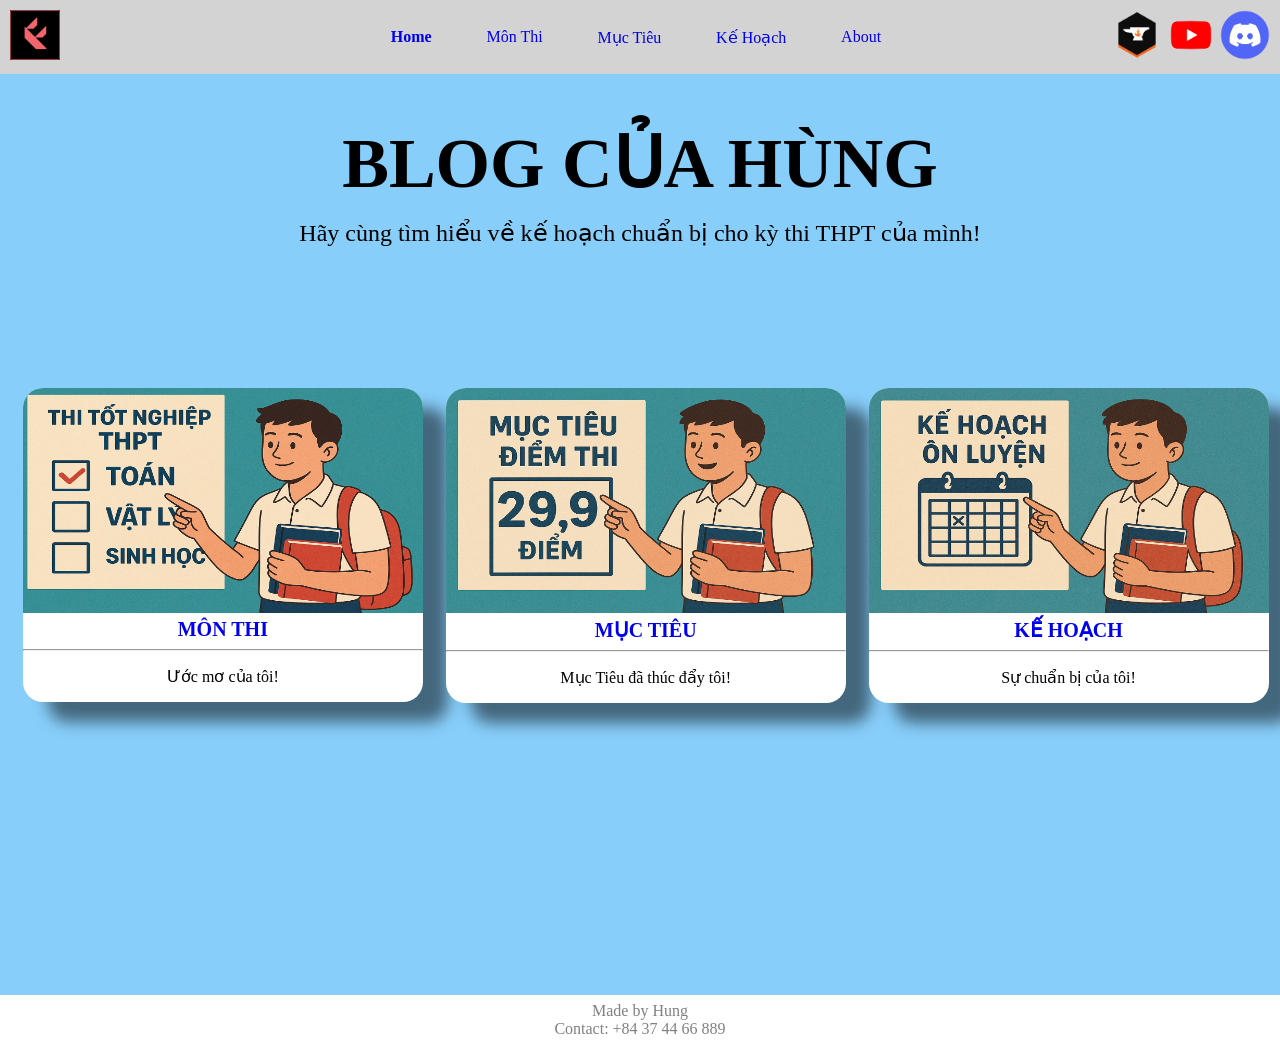
<file: index.html>
<!DOCTYPE html>
<html lang="en">
<head>
    <title>Blog Hùng</title>
    <link rel="stylesheet" type="text/css" href="style.css">
    <link href="https://fonts.googleapis.com/css2?family=Merriweather:ital@1&display=swap" rel="stylesheet">
</head>
<body>
    <!-- MENU -->
    <div class="menu">
        <div class="logo">
            <a href="index.html" ><img src="Images/fakelorant.png" alt="Home"></a>
        </div>
        <div class="menu-main">
            <ul>
                <li><a href="index.html"><span class="chosen">Home</span></a></li>
                <li><a href="mon-thi.html" >Môn Thi</a></li>
                <li><a href="muc-tieu.html" >Mục Tiêu</a></li>
                <li><a href="ke-hoach.html" >Kế Hoạch</a></li>
                <li><a href="about.html" >About</a></li>
            </ul>
        </div>
        <div class="social">
            <a href="https://curseforge.com/minecraft/modpacks/fakelorant" target="_blank"><img src="Images/csfg.png" alt="Curseforge"></a>
            <a href="https://www.youtube.com/@FakelorantOfficial" target="_blank"><img src="Images/Youtube.png" alt="Youtube"></a>
            <a href="https://discord.gg/HWPM3Wkrv4" target="_blank"><img src="Images/dsc.png" alt="Youtube"></a>
        </div>
    </div>

    
    <div class="hometitle">
        <h1>BLOG CỦA HÙNG</h1>
    </div>
    <div class="title">
        <p>Hãy cùng tìm hiểu về kế hoạch chuẩn bị cho kỳ thi THPT của mình!</p>
    </div>
    <!-- MAIN -->
    <div class="contents">
        <a href="mon-thi.html"><div class="content">
            <img src="Images/mon-thi.png" alt="mon thi">
            <a href="mon-thi.html">MÔN THI</a>
            <hr>
            <p>Ước mơ của tôi!</p>
        </div></a>
        <a href="muc-tieu.html"><div class="content">
            <img src="Images/muc-tieu.png" alt="muc tieu">
            <a href="muc-tieu.html" >MỤC TIÊU</a>
            <hr>
            <p>Mục Tiêu đã thúc đẩy tôi!</p>
        </div></a>
        <a href="ke-hoach.html"><div class="content">
            <img src="Images/ke-hoach.png" alt="ke hoach">
            <a href="ke-hoach.html" >KẾ HOẠCH</a>
            <hr>
            <p>Sự chuẩn bị của tôi!</p>
        </div></a>
    </div>
    <!-- FOOTER -->
    <footer class="footer">
        <p>Made by Hung<br>Contact: +84 37 44 66 889</p>
    </footer>
</body>
</html>
</file>
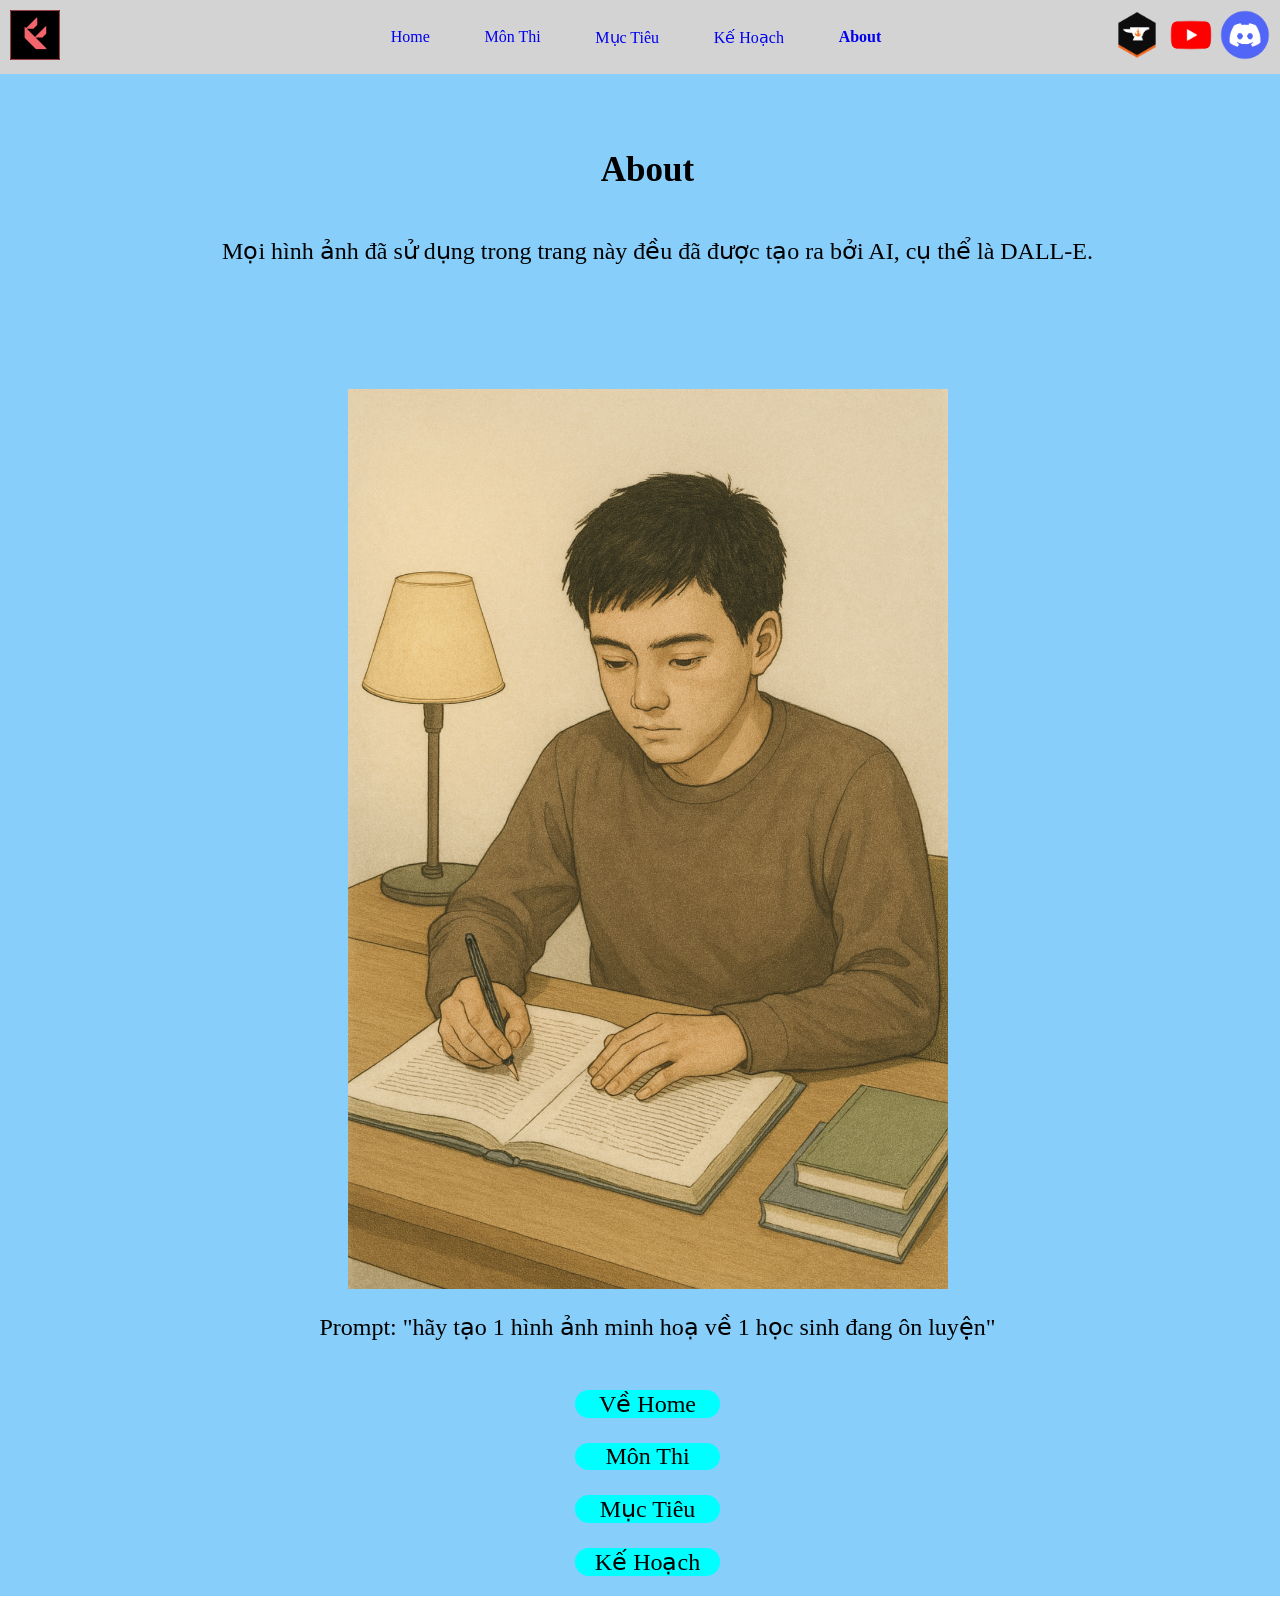
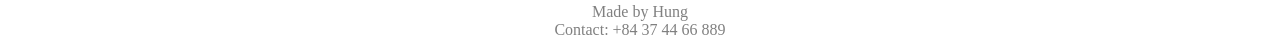
<file: about.html>
<!DOCTYPE html>
<html lang="en">
<head>
    <title>Môn Thi</title>
    <link rel="stylesheet" type="text/css" href="style.css">
    <link href="https://fonts.googleapis.com/css2?family=Merriweather:ital@1&display=swap" rel="stylesheet">

</head>
<body>
    <!-- MENU -->
    <div class="menu">
        <div class="logo">
            <a href="index.html" ><img src="Images/fakelorant.png" alt="Home"></a>
        </div>
        <div class="menu-main">
            <ul>
                <li><a href="index.html">Home</a></li>
                <li><a href="mon-thi.html" >Môn Thi</a></li>
                <li><a href="muc-tieu.html" >Mục Tiêu</a></li>
                <li><a href="ke-hoach.html" >Kế Hoạch</a></li>
                <li><a href="about.html" ><span class="chosen">About</span></a></li>
            </ul>
        </div>
        <div class="social">
            <a href="https://curseforge.com/minecraft/modpacks/fakelorant" target="_blank"><img src="Images/csfg.png" alt="Curseforge"></a>
            <a href="https://www.youtube.com/@FakelorantOfficial" target="_blank"><img src="Images/Youtube.png" alt="Youtube"></a>
            <a href="https://discord.gg/HWPM3Wkrv4" target="_blank"><img src="Images/dsc.png" alt="Youtube"></a>
        </div>
    </div>

    <!-- MAIN -->
    <div class="hinh">
        <!-- <div class="img">
            <img src="Images/bac-si.png" alt="bac si">
            <img src="Images/thu-nghiem.png" alt="thu nghiem">
        </div> -->
        <div class="text">
            <h1>About</h1>
            <p>Mọi hình ảnh đã sử dụng trong trang này đều đã được tạo ra bởi AI, cụ thể là DALL-E.</p>
            <img src="Images/hoc-sinh.png" alt="bac si">
            <p>Prompt: "hãy tạo 1 hình ảnh minh hoạ về 1 học sinh đang ôn luyện"</p>

            <a href="index.html">Về Home</a> 
            <a href="mon-thi.html">Môn Thi</a>
            <a href="muc-tieu.html">Mục Tiêu</a> 
            <a href="ke-hoach.html">Kế Hoạch</a>
        </div>
        
    </div>

    <!-- FOOTER -->
    <footer class="footer">
        <p>Made by Hung<br>Contact: +84 37 44 66 889</p>
    </footer>
</body>
</html>
</file>
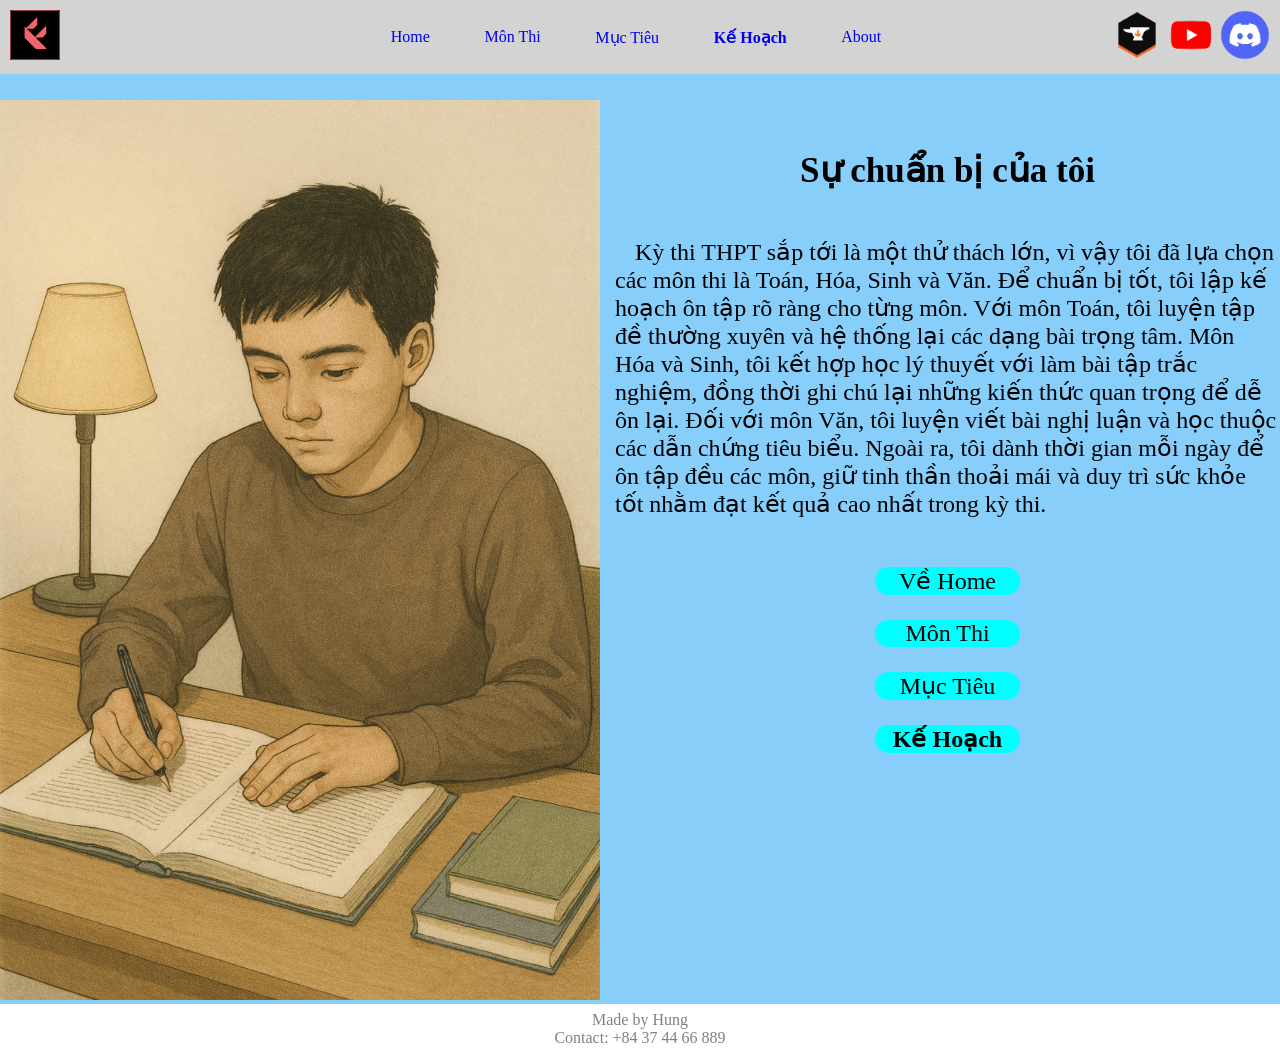
<file: ke-hoach.html>
<!DOCTYPE html>
<html lang="en">
<head>
    <title>Chuẩn Bị</title>
    <link rel="stylesheet" type="text/css" href="style.css">
    <link href="https://fonts.googleapis.com/css2?family=Merriweather:ital@1&display=swap" rel="stylesheet">

</head>
<body>
    <!-- MENU -->
    <div class="menu">
        <div class="logo">
            <a href="index.html" ><img src="Images/fakelorant.png" alt="Home"></a>
        </div>
        <div class="menu-main">
            <ul>
                <li><a href="index.html">Home</a></li>
                <li><a href="mon-thi.html" >Môn Thi</a></li>
                <li><a href="muc-tieu.html" >Mục Tiêu</a></li>
                <li><a href="ke-hoach.html" ><span class="chosen">Kế Hoạch</span></a></li>
                <li><a href="about.html" >About</a></li>
            </ul>
        </div>
        <div class="social">
            <a href="https://curseforge.com/minecraft/modpacks/fakelorant" target="_blank"><img src="Images/csfg.png" alt="Curseforge"></a>
            <a href="https://www.youtube.com/@FakelorantOfficial" target="_blank"><img src="Images/Youtube.png" alt="Youtube"></a>
            <a href="https://discord.gg/HWPM3Wkrv4" target="_blank"><img src="Images/dsc.png" alt="Youtube"></a>
        </div>
    </div>

    <!-- MAIN -->
    <div class="hinh">
        <div class="img">
            <img src="Images/hoc-sinh.png" alt="hoc-sinh">
        </div>
        <div class="text">
            <h1>Sự chuẩn bị của tôi</h1>
            <p>Kỳ thi THPT sắp tới là một thử thách lớn, vì vậy tôi đã lựa chọn các môn thi là Toán, Hóa, Sinh và Văn. Để chuẩn bị tốt, tôi lập kế hoạch ôn tập rõ ràng cho từng môn. Với môn Toán, tôi luyện tập đề thường xuyên và hệ thống lại các dạng bài trọng tâm. Môn Hóa và Sinh, tôi kết hợp học lý thuyết với làm bài tập trắc nghiệm, đồng thời ghi chú lại những kiến thức quan trọng để dễ ôn lại. Đối với môn Văn, tôi luyện viết bài nghị luận và học thuộc các dẫn chứng tiêu biểu. Ngoài ra, tôi dành thời gian mỗi ngày để ôn tập đều các môn, giữ tinh thần thoải mái và duy trì sức khỏe tốt nhằm đạt kết quả cao nhất trong kỳ thi.</p>

            <a href="index.html">Về Home</a> 
            <a href="mon-thi.html">Môn Thi</a>
            <a href="muc-tieu.html">Mục Tiêu</a>
            <a><span class="chosen">Kế Hoạch</span></a> 
        </div>
    </div>

    <!-- FOOTER -->
    <footer class="footer">
        <p>Made by Hung<br>Contact: +84 37 44 66 889</p>
    </footer>
</body>
</html>
</file>
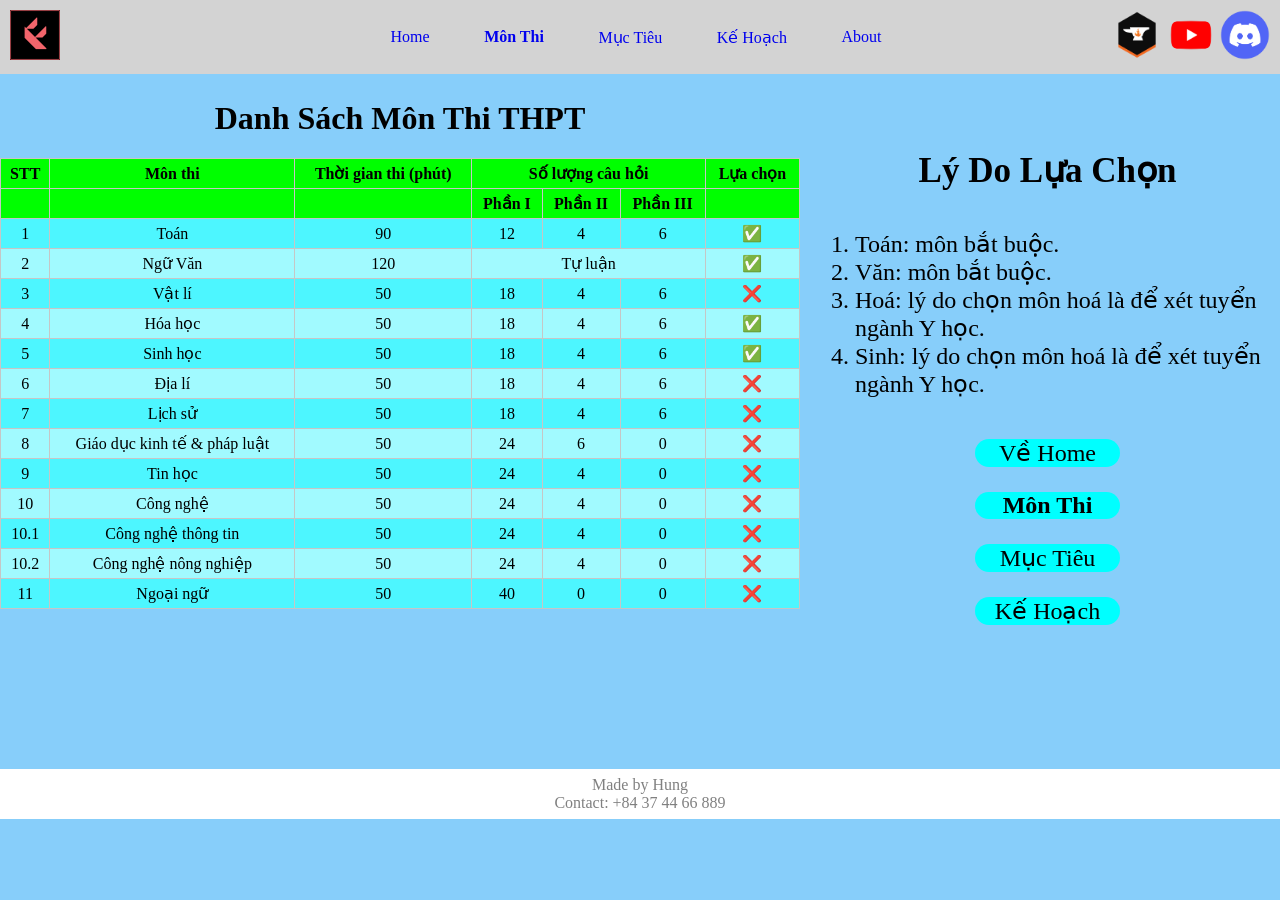
<file: mon-thi.html>
<!DOCTYPE html>
<html lang="en">
<head>
    <title>Môn Thi</title>
    <link rel="stylesheet" type="text/css" href="style.css">
    <link href="https://fonts.googleapis.com/css2?family=Merriweather:ital@1&display=swap" rel="stylesheet">

</head>
<body>
    <!-- MENU -->
    <div class="menu">
        <div class="logo">
            <a href="index.html" ><img src="Images/fakelorant.png" alt="Home"></a>
        </div>
        <div class="menu-main">
            <ul>
                <li><a href="index.html">Home</a></li>
                <li><a href="mon-thi.html" ><span class="chosen">Môn Thi</span></a></li>
                <li><a href="muc-tieu.html" >Mục Tiêu</a></li>
                <li><a href="ke-hoach.html" >Kế Hoạch</a></li>
                <li><a href="about.html" >About</a></li>
            </ul>
        </div>
        <div class="social">
            <a href="https://curseforge.com/minecraft/modpacks/fakelorant" target="_blank"><img src="Images/csfg.png" alt="Curseforge"></a>
            <a href="https://www.youtube.com/@FakelorantOfficial" target="_blank"><img src="Images/Youtube.png" alt="Youtube"></a>
            <a href="https://discord.gg/HWPM3Wkrv4" target="_blank"><img src="Images/dsc.png" alt="Youtube"></a>
        </div>
    </div>

    <!-- MAIN -->
    <div class="hinh">
        <div class="img">
            <!-- <img src="Images/bac-si.png" alt="bac si">
            <img src="Images/thu-nghiem.png" alt="thu nghiem"> -->
            <h1>Danh Sách Môn Thi THPT</h1>
            <table>
                <tr>
                    <th>STT</th>
                    <th>Môn thi</th>
                    <th>Thời gian thi (phút)</th>
                    <th colspan="3">Số lượng câu hỏi</th>
                    <th>Lựa chọn</th>
                </tr>
                <tr>
                    <th></th>
                    <th></th>
                    <th></th>
                    <th>Phần I</th>
                    <th>Phần II</th>
                    <th>Phần III</th>
                    <th></th>
                </tr>
                <tr>
                    <td>1</td>
                    <td>Toán</td>
                    <td>90</td>
                    <td>12</td>
                    <td>4</td>
                    <td>6</td>
                    <td>✅</td>
                </tr>
                <tr>
                    <td>2</td>
                    <td>Ngữ Văn</td>
                    <td>120</td>
                    <td colspan="3">Tự luận</td>
                    <td>✅</td>
                </tr>
                <tr>
                    <td>3</td>
                    <td>Vật lí</td>
                    <td>50</td>
                    <td>18</td>
                    <td>4</td>
                    <td>6</td>
                    <td>❌</td>
                </tr>
                <tr>
                    <td>4</td>
                    <td>Hóa học</td>
                    <td>50</td>
                    <td>18</td>
                    <td>4</td>
                    <td>6</td>
                    <td>✅</td>
                </tr>
                <tr>
                    <td>5</td>
                    <td>Sinh học</td>
                    <td>50</td>
                    <td>18</td>
                    <td>4</td>
                    <td>6</td>
                    <td>✅</td>
                </tr>
                <tr>
                    <td>6</td>
                    <td>Địa lí</td>
                    <td>50</td>
                    <td>18</td>
                    <td>4</td>
                    <td>6</td>
                    <td>❌</td>
                </tr>
                <tr>
                    <td>7</td>
                    <td>Lịch sử</td>
                    <td>50</td>
                    <td>18</td>
                    <td>4</td>
                    <td>6</td>
                    <td>❌</td>
                </tr>
                <tr>
                    <td>8</td>
                    <td>Giáo dục kinh tế & pháp luật</td>
                    <td>50</td>
                    <td>24</td>
                    <td>6</td>
                    <td>0</td>
                    <td>❌</td>
                </tr>
                <tr>
                    <td>9</td>
                    <td>Tin học</td>
                    <td>50</td>
                    <td>24</td>
                    <td>4</td>
                    <td>0</td>
                    <td>❌</td>
                </tr>
                <tr>
                    <td>10</td>
                    <td>Công nghệ</td>
                    <td>50</td>
                    <td>24</td>
                    <td>4</td>
                    <td>0</td>
                    <td>❌</td>
                </tr>
                <tr>
                    <td>10.1</td>
                    <td>Công nghệ thông tin</td>
                    <td>50</td>
                    <td>24</td>
                    <td>4</td>
                    <td>0</td>
                    <td>❌</td>
                </tr>
                <tr>
                    <td>10.2</td>
                    <td>Công nghệ nông nghiệp</td>
                    <td>50</td>
                    <td>24</td>
                    <td>4</td>
                    <td>0</td>
                    <td>❌</td>
                </tr>
                <tr>
                    <td>11</td>
                    <td>Ngoại ngữ</td>
                    <td>50</td>
                    <td>40</td>
                    <td>0</td>
                    <td>0</td>
                    <td>❌</td>
                </tr>
            </table>
        </div>
        <div class="text">
            <h1>Lý Do Lựa Chọn</h1>
            <ul>
                <li>Toán: môn bắt buộc.</li>
                <li>Văn: môn bắt buộc.</li>
                <li>Hoá: lý do chọn môn hoá là để xét tuyển ngành Y học.</li>
                <li>Sinh: lý do chọn môn hoá là để xét tuyển ngành Y học.</li>
            </ul>

            <a href="index.html">Về Home</a> 
            <a><span class="chosen">Môn Thi</span></a>
            <a href="muc-tieu.html">Mục Tiêu</a>
            <a href="ke-hoach.html">Kế Hoạch</a> 

        </div>
        
    </div>

    <!-- FOOTER -->
    <footer class="footer">
        <p>Made by Hung<br>Contact: +84 37 44 66 889</p>
    </footer>
</body>
</html>
</file>
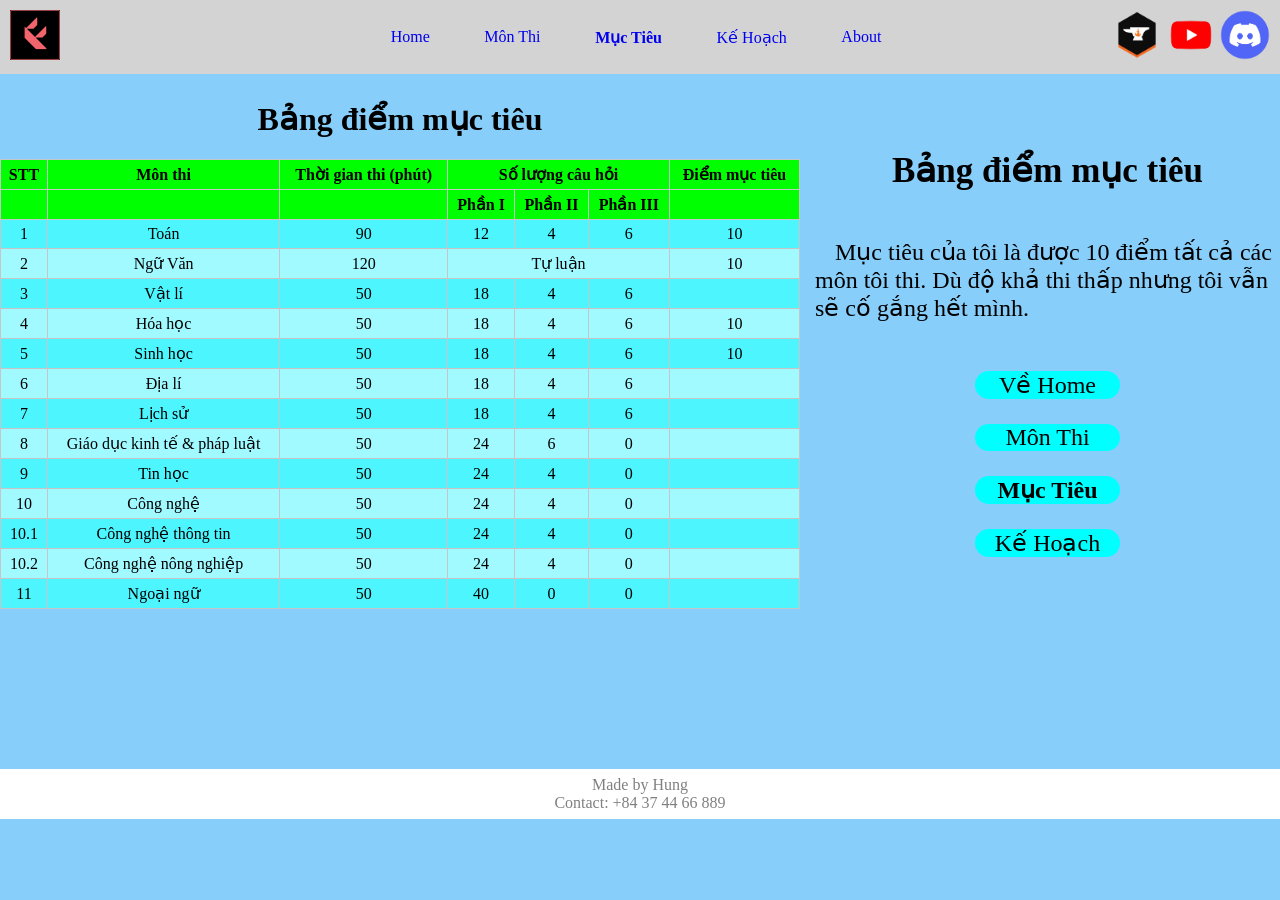
<file: muc-tieu.html>
<!DOCTYPE html>
<html lang="en">
<head>
    <title>Mục Tiêu</title>
    <link rel="stylesheet" type="text/css" href="style.css">
    <link href="https://fonts.googleapis.com/css2?family=Merriweather:ital@1&display=swap" rel="stylesheet">

</head>
<body>
    <!-- MENU -->
    <div class="menu">
        <div class="logo">
            <a href="index.html" ><img src="Images/fakelorant.png" alt="Home"></a>
        </div>
        <div class="menu-main">
            <ul>
                <li><a href="index.html">Home</a></li>
                <li><a href="mon-thi.html" >Môn Thi</a></li>
                <li><a href="muc-tieu.html" ><span class="chosen">Mục Tiêu</span></a></li>
                <li><a href="ke-hoach.html" >Kế Hoạch</a></li>
                <li><a href="about.html" >About</a></li>
            </ul>
        </div>
        <div class="social">
            <a href="https://curseforge.com/minecraft/modpacks/fakelorant" target="_blank"><img src="Images/csfg.png" alt="Curseforge"></a>
            <a href="https://www.youtube.com/@FakelorantOfficial" target="_blank"><img src="Images/Youtube.png" alt="Youtube"></a>
            <a href="https://discord.gg/HWPM3Wkrv4" target="_blank"><img src="Images/dsc.png" alt="Youtube"></a>
        </div>
    </div>

    <!-- MAIN -->
    <div class="hinh">
        <div class="img">
            <h1>Bảng điểm mục tiêu</h1>
            <table>
                <tr>
                    <th>STT</th>
                    <th>Môn thi</th>
                    <th>Thời gian thi (phút)</th>
                    <th colspan="3">Số lượng câu hỏi</th>
                    <th>Điểm mục tiêu</th>
                </tr>
                <tr>
                    <th></th>
                    <th></th>
                    <th></th>
                    <th>Phần I</th>
                    <th>Phần II</th>
                    <th>Phần III</th>
                    <th></th>
                </tr>
                <tr>
                    <td>1</td>
                    <td>Toán</td>
                    <td>90</td>
                    <td>12</td>
                    <td>4</td>
                    <td>6</td>
                    <td>10</td>
                </tr>
                <tr>
                    <td>2</td>
                    <td>Ngữ Văn</td>
                    <td>120</td>
                    <td colspan="3">Tự luận</td>
                    <td>10</td>
                </tr>
                <tr>
                    <td>3</td>
                    <td>Vật lí</td>
                    <td>50</td>
                    <td>18</td>
                    <td>4</td>
                    <td>6</td>
                    <td></td>
                </tr>
                <tr>
                    <td>4</td>
                    <td>Hóa học</td>
                    <td>50</td>
                    <td>18</td>
                    <td>4</td>
                    <td>6</td>
                    <td>10</td>
                </tr>
                <tr>
                    <td>5</td>
                    <td>Sinh học</td>
                    <td>50</td>
                    <td>18</td>
                    <td>4</td>
                    <td>6</td>
                    <td>10</td>
                </tr>
                <tr>
                    <td>6</td>
                    <td>Địa lí</td>
                    <td>50</td>
                    <td>18</td>
                    <td>4</td>
                    <td>6</td>
                    <td></td>
                </tr>
                <tr>
                    <td>7</td>
                    <td>Lịch sử</td>
                    <td>50</td>
                    <td>18</td>
                    <td>4</td>
                    <td>6</td>
                    <td></td>
                </tr>
                <tr>
                    <td>8</td>
                    <td>Giáo dục kinh tế & pháp luật</td>
                    <td>50</td>
                    <td>24</td>
                    <td>6</td>
                    <td>0</td>
                    <td></td>
                </tr>
                <tr>
                    <td>9</td>
                    <td>Tin học</td>
                    <td>50</td>
                    <td>24</td>
                    <td>4</td>
                    <td>0</td>
                    <td></td>
                </tr>
                <tr>
                    <td>10</td>
                    <td>Công nghệ</td>
                    <td>50</td>
                    <td>24</td>
                    <td>4</td>
                    <td>0</td>
                    <td></td>
                </tr>
                <tr>
                    <td>10.1</td>
                    <td>Công nghệ thông tin</td>
                    <td>50</td>
                    <td>24</td>
                    <td>4</td>
                    <td>0</td>
                    <td></td>
                </tr>
                <tr>
                    <td>10.2</td>
                    <td>Công nghệ nông nghiệp</td>
                    <td>50</td>
                    <td>24</td>
                    <td>4</td>
                    <td>0</td>
                    <td></td>
                </tr>
                <tr>
                    <td>11</td>
                    <td>Ngoại ngữ</td>
                    <td>50</td>
                    <td>40</td>
                    <td>0</td>
                    <td>0</td>
                    <td></td>
                </tr>
            </table>
        </div>
        <div class="text">
            <h1>Bảng điểm mục tiêu</h1>

            <p>Mục tiêu của tôi là được 10 điểm tất cả các môn tôi thi. Dù độ khả thi thấp nhưng tôi vẫn sẽ cố gắng hết mình.</p>

            <a href="index.html">Về Home</a> 
            <a href="mon-thi.html">Môn Thi</a>
            <a><span class="chosen">Mục Tiêu</span></a>
            <a href="ke-hoach.html">Kế Hoạch</a> 
        </div>
        
    </div>

    <!-- FOOTER -->
    <footer class="footer">
        <p>Made by Hung<br>Contact: +84 37 44 66 889</p>
    </footer>
</body>
</html>
</file>
<file: style.css>
body{
    margin: 0;
    padding: 0;
    height: 100vh;
    position: relative;
    background-color: lightskyblue
}

.menu{
    position: fixed;
    width: 100%;
    background-color: lightgray;
    flex-wrap: wrap;
    display: flex;
    justify-content: space-between;
    align-items: center;
    top:0
    
}

.logo img{
    margin-top: 10px;
    margin-left: 10px;
    margin-bottom: 10px;
    margin-right: 60px;
    height: 50px;
}


.menu-main{
    width: 50%;
}

.menu-main ul{
    display: flex;
    justify-content: space-evenly;
    flex-wrap: wrap;

}

.menu-main ul li a{
    text-decoration: none;
}

.menu-main ul li{
    list-style: none;
}

.menu-main ul li a:hover{
    color:red;
    text-decoration: underline;
}

.social{
    margin-right: 10px;
}

.social a img{
    height: 50px;
}



.hometitle{
    width: 100%;
    display: flex;
    justify-content: center;
    padding-top: 75px;
    padding-bottom: 20px;
    height: 0px;
    z-index: -5;
}

.hometitle h1{
    font-size: 70px;
}

.title{
    width: 100%;
    display: flex;
    justify-content: center;
    padding-top: 100px;
    height: 0px;
    z-index: -5;
    margin-bottom: -100px;
}

.title p{
    font-size: 24px;
}



.hometitle ul li{
    list-style: none;
}

.contents{
    display: flex;
    justify-content: space-evenly;
    align-items: center;
    flex-wrap: wrap;
    height: 100%;
}
.content{
    text-align: center;
    border:0px solid;
    border-radius: 20px;
    width: 400px;
    box-shadow: 25px 20px 15px rgba(0,0,0,0.5);
    background-color: white;
    transition: transform ease 0.5s;
}
.content:hover{
    
    transform: scale(1.1);
    
}
.content a{
    font-size: 20px;
    text-decoration: none;
    font-weight: bold;
}

.content:hover a{
    /* color: purple; */
    text-decoration: underline;
}
.content img{
    width: 100%;
    border-top-left-radius: 20px;
    border-top-right-radius: 20px;
    height: 225px;
}

.content h1{
    font-size: 20px;
}

/* .content p{
    font-weight: bold;
} */




footer{
    text-align: center;
    background-color: white;
    bottom: 0;
    position: static;
    height: 50px;
    width: 100%;
    display: flex;
    justify-content: center;
    align-items: center;
}
footer p{
    color: gray;
    
}

.hinh{
    /* margin-top: 100px; */
    display: flex;
    text-align: center;

}

.hinh img{
    padding-top: 100px;
    width: 600px;
    height: 900px;
}


.hinh h1{
    margin-top: 100px;
}

.hinh table{
    margin-bottom: 160px;
    width: 800px;
    border-collapse: collapse;
}

.hinh th, td{
    padding: 5px;
    border: 1px solid rgb(198, 198, 198);
    text-align: center;
}

.hinh th{
    background-color: rgb(0, 255, 0);
    color: black;
}

.hinh tr:nth-child(even){
    background-color: rgb(161, 250, 255);

}

.hinh tr:nth-child(odd){
    background-color: rgb(77, 246, 255);
}

.hinh tr:hover{
    background-color: rgb(0, 187, 255);
}

.text p{
    font-size: 24px;
    text-align: left;
    text-indent: 20px;
}

.text{
    margin-top: 50px;
    text-align: center;
    width: 100%;
    display: flex;
    /* justify-content: center; */
    flex-direction: column;
    align-items: center;
    padding-left: 15px;
    padding-bottom: 20px;
}

.text h1{
    font-size: 35px;
    /* color: rgb(82, 8, 63); */
}
.text ul{
    list-style: decimal;
}
.text li{
    font-size: 24px;
    text-align: left;
    /* text-indent: 20px; */
}

.text select{
    width: 52px;
}

.text a{
    margin-top: 25px;
    background-color: cyan;
    width: 145px;
    border-radius: 25px;
    font-size: 24px;
    color: black;
    text-decoration: none;
    transition: transform ease 0.5s;
}


.text a:hover{
    transform: scale(1.2);
}


.Info ul{
    display: flex;
    flex-wrap: wrap;
    flex-direction: column;
    align-items: flex-start;
 
}
.Info ul li{
    font-size: 18px;
}

.Info h1{
    color: rgb(58, 2, 44);
    font-size: 30px;
}

.chosen{
    font-weight: bolder;
}
</file>
